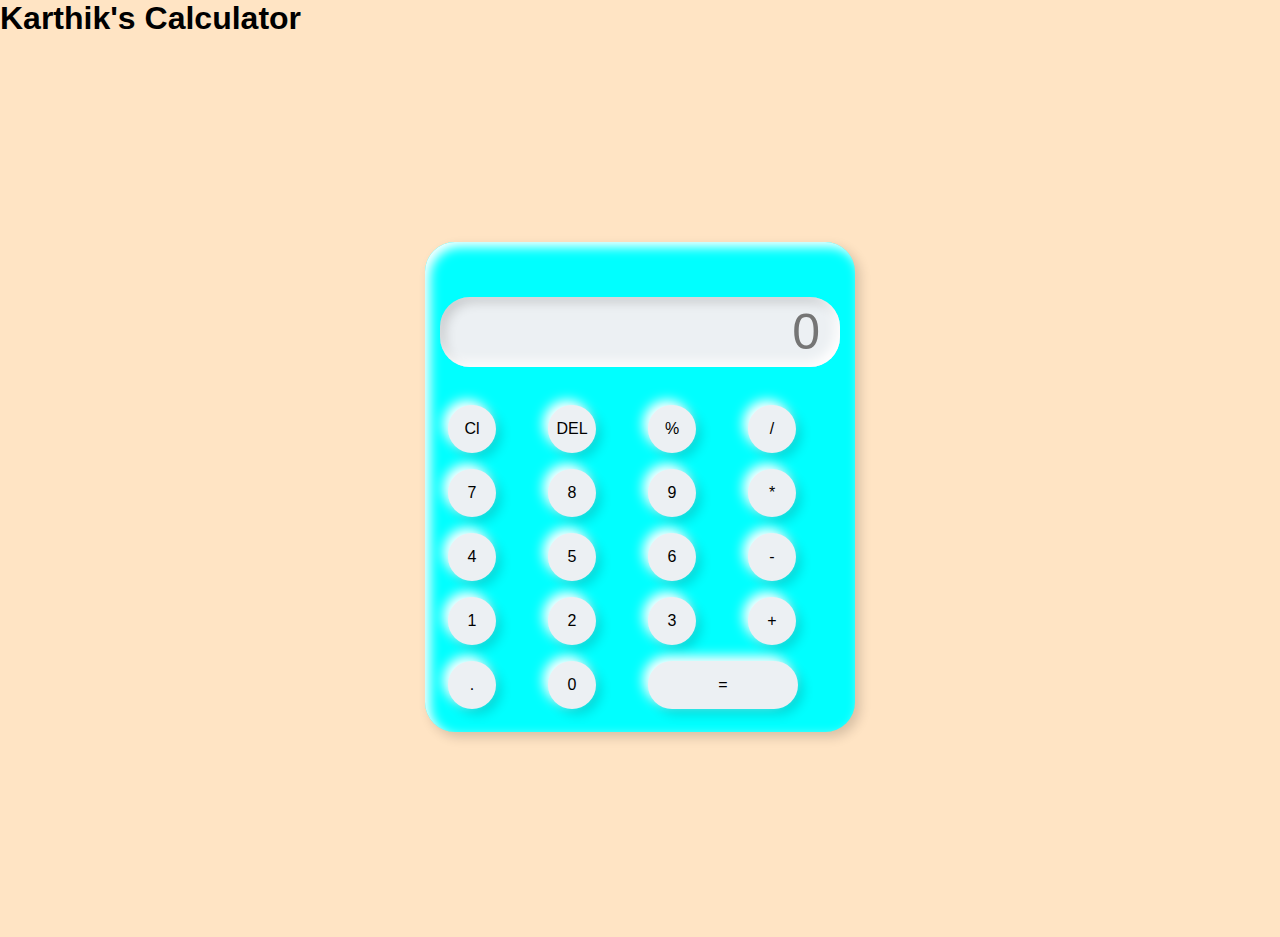
<file: Level-2 _Task-1_Calculator/index.html>
<!DOCTYPE html>
<html lang="en">
<head>
    <meta charset="UTF-8">
    <meta http-equiv="X-UA-Compatible" content="IE=edge">
    <meta name="viewport" content="width=device-width, initial-scale=1.0">
    <link rel="stylesheet" href="style.css">
    <title>Calculator</title>
</head>
<body>
    <h1><span>K</span>arthik's  <span>C</span>alculator</h1>
    <div class = "container">
        <div class = " calculator">
            <input type = "text" placeholder="0" id="output-screen">
            <button onclick="Clear()">Cl</button>
            <button onclick="del()">DEL</button>
            <button onclick="display('%')">%</button>
            <button onclick="display('/')">/</button>
            <button onclick="display('7')">7</button>
            <button onclick="display('8')">8</button>
            <button onclick="display('9')">9</button>
            <button onclick="display('*')">*</button>
            <button onclick="display('4')">4</button>
            <button onclick="display('5')">5</button>
            <button onclick="display('6')">6</button>
            <button onclick="display('-')">-</button>
            <button onclick="display('1')">1</button>
            <button onclick="display('2')">2</button>
            <button onclick="display('3')">3</button>
            <button onclick="display('+')">+</button>
            <button onclick="display('.')">.</button>
            <button onclick="display('0')">0</button>
            <button onclick="Calculate()" class="equal">=</button>
        </div>
    </div>
    <script src="calculator.js"></script>
</body>
</html>
</file>
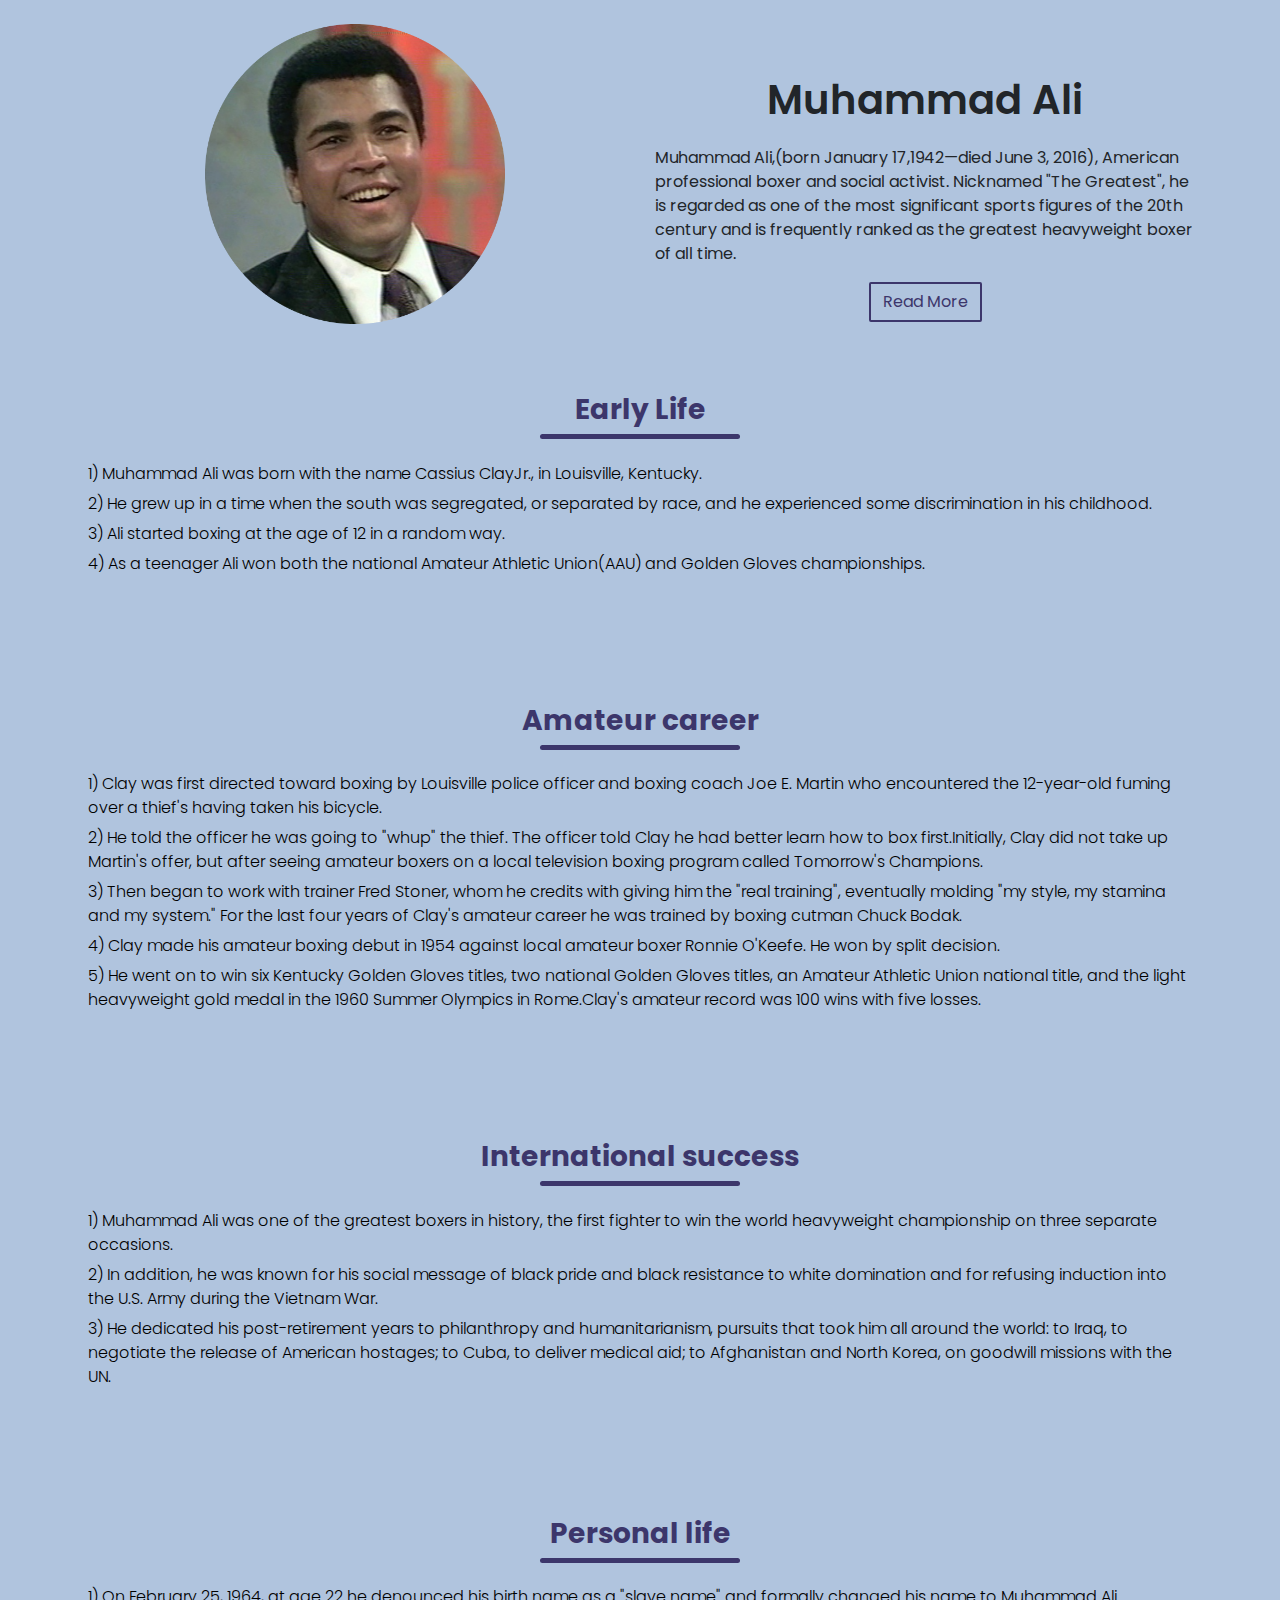
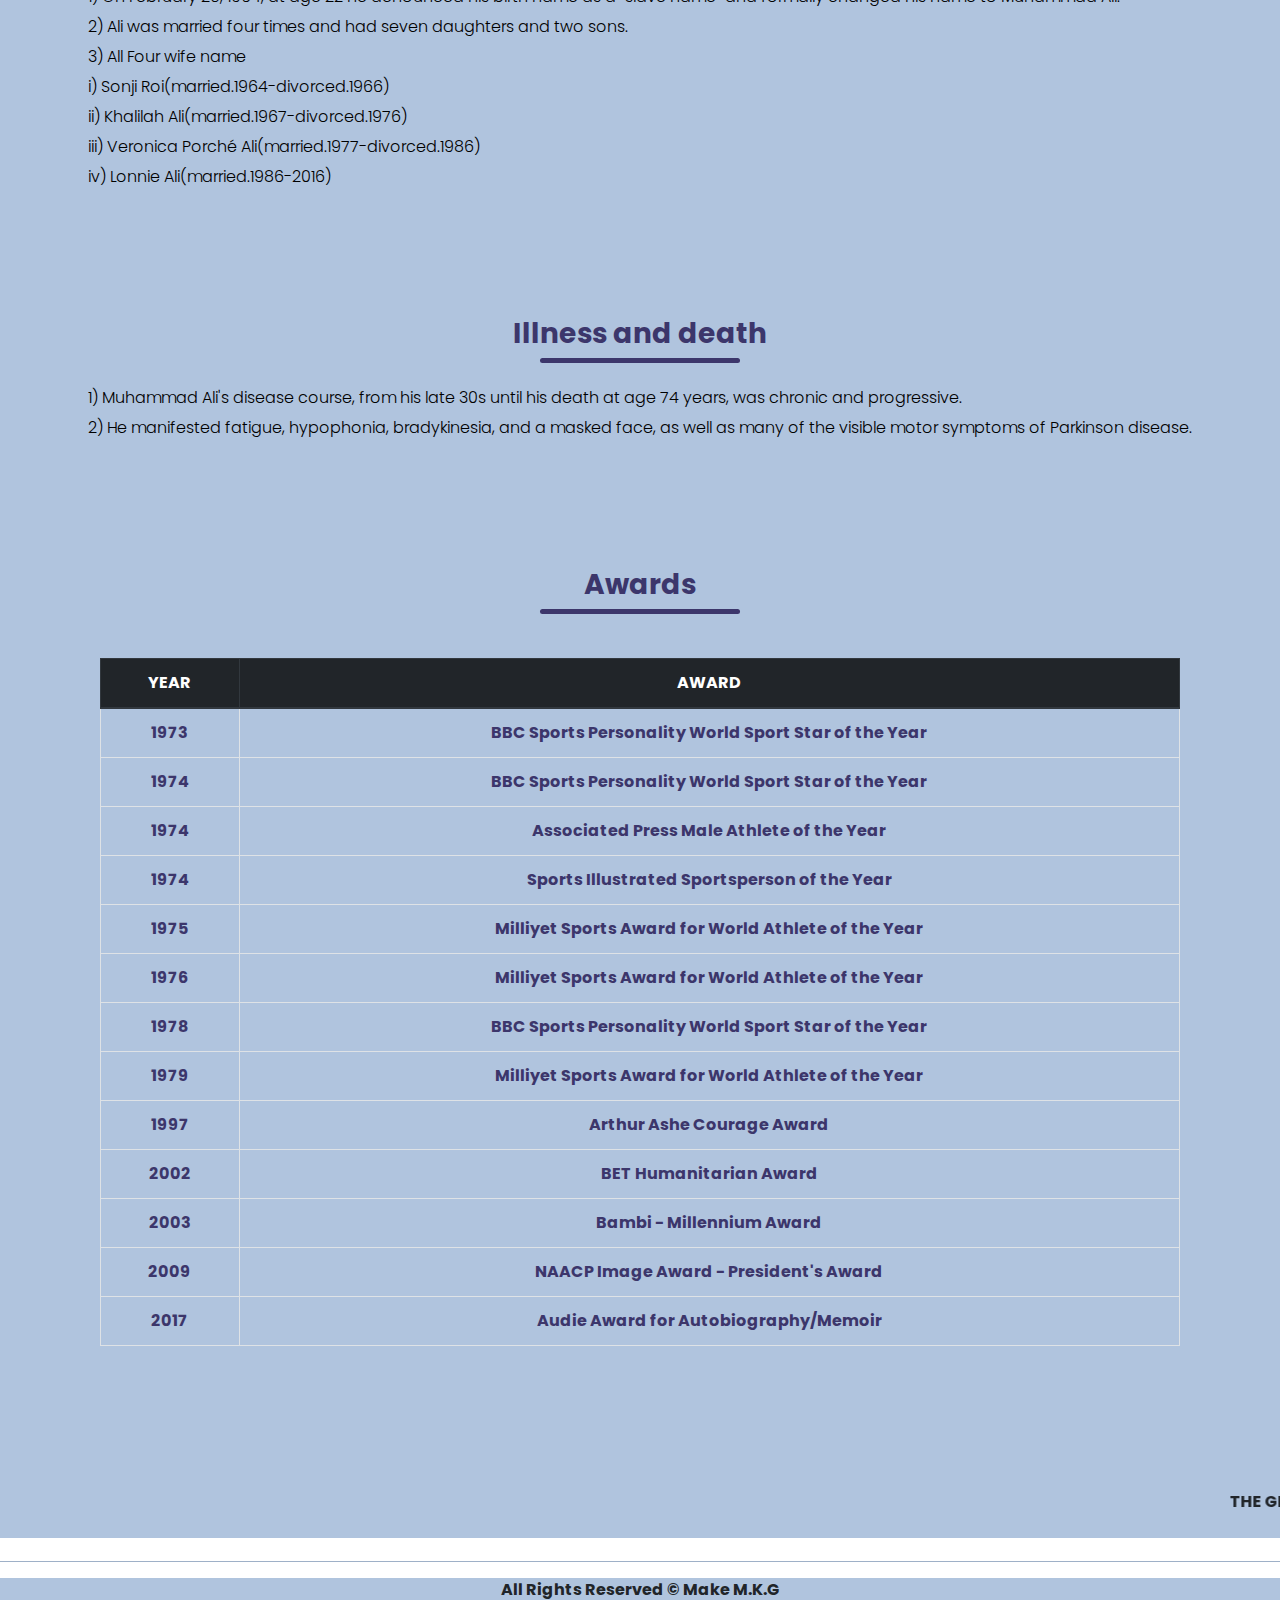
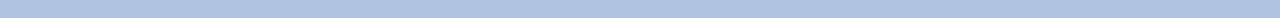
<file: Level-2 _Task-2_Tribute/index.html>
<!DOCTYPE html>
<html lang="en">
<head>
    <meta charset="UTF-8">
    <meta name="theme-color" content="#3c366b">
    <meta name="viewport" content="width=device-width, initial-scale=1.0">
    <meta http-equiv="X-UA-Compatible" content="ie=edge">
    <title>Tribute</title>
    <link rel="stylesheet" href="style.css">
    <link rel="stylesheet" href="https://cdn.jsdelivr.net/npm/bootstrap@4.0.0/dist/css/bootstrap.min.css" >
</head>
<body>
    <section class="heading">
        <div class="container">
            <div class="row">
                <div class="col-md-6 text-center py-4" id="pic">
                   <img src="muhammadali.png" alt="Landing image" width="300px" height="300px">
                </div>
                <div class="col-md-6">
                    <p class="promo-title text-center">Muhammad Ali</p>
                    <p>Muhammad Ali,(born January 17,1942—died June 3, 2016), 
                        American professional boxer and social activist.
                        Nicknamed "The Greatest", he is regarded as one of the 
                        most significant sports figures of the 20th century and is
                        frequently ranked as the greatest heavyweight boxer of all time.</p>
                        <div class="text-center">
                            <a href="#more" class="btn btn-primary">Read More</a>
                        </div>
                </div>
            </div>
        </div>
    </section>

    <section id="life">
        <div class="container" id="more">
            <h3 class="title text-center font-weight-bold">Early Life</h3>
            <ul class="py-4">
            <li>1) Muhammad Ali was born with the name Cassius ClayJr., in Louisville, Kentucky.</li> 
                <li>2) He grew up in a time when the south was segregated, or separated 
                by race, and he experienced some discrimination in his childhood.</li> 
                <li>3) Ali started boxing at the age of 12 in a random way.</li>
                <li>4) As a teenager Ali won both the national Amateur Athletic Union(AAU) 
                and Golden Gloves championships.</li>
            </ul>
        </div>
    </section>
    <section id="life">
        <div class="container" id="more">
            <h3 class="title text-center font-weight-bold">Amateur career</h3>
            <ul class="py-4">
            <li>1) Clay was first directed toward boxing by Louisville police officer and boxing 
                coach Joe E. Martin who encountered the 12-year-old fuming over a thief's 
                having taken his bicycle.</li> 
                <li>2) He told the officer he was going to "whup" the thief.
                The officer told Clay he had better learn how to box first.Initially, Clay 
                did not take up Martin's offer, but after seeing amateur boxers on a local 
                television boxing program called Tomorrow's Champions.</li> 
                <li>3) Then began to work with trainer Fred Stoner, 
                whom he credits with giving him the "real training", eventually molding "my style,
                my stamina and my system." For the last four years of Clay's amateur career he was
                trained by boxing cutman Chuck Bodak.</li>
               <li>4) Clay made his amateur boxing debut in 1954 against local amateur boxer Ronnie O'Keefe.
                He won by split decision.</li> 
               <li>5) He went on to win six Kentucky Golden Gloves titles, 
                two national Golden Gloves titles, an Amateur Athletic Union national title, and the 
                light heavyweight gold medal in the 1960 Summer Olympics in Rome.Clay's amateur 
                record was 100 wins with five losses.</li>
            </ul>
        </div>
    </section>
    <section id="life">
        <div class="container" id="more">
            <h3 class="title text-center font-weight-bold">International success</h3>
            <ul class="py-4">
            <li>1) Muhammad Ali was one of the greatest boxers in history, the first fighter to win the 
                world heavyweight championship on three separate occasions.</li>
                <li>2) In addition, he was known for his social message of black pride and black 
                resistance to white domination and for refusing induction into the U.S. Army during the Vietnam War.</li>
               <li>3) He dedicated his post-retirement years to philanthropy and humanitarianism, pursuits 
                that took him all around the world: to Iraq, to negotiate the release of American hostages; 
                to Cuba, to deliver medical aid; to Afghanistan and North Korea, on goodwill missions with the UN.</li>
            </ul>
        </div>
    </section>
    <section id="life">
        <div class="container" id="more">
            <h3 class="title text-center font-weight-bold">Personal life</h3>
            <ul class="py-4">
            <li>1) On February 25, 1964, at age 22 he denounced his birth name 
                as a "slave name" and formally changed his name to Muhammad Ali.</li>
            <li>2) Ali was married four times and had seven daughters and two sons.</li>
               <li>3) All Four wife name</li> 
               <li>i) Sonji Roi(married.1964-divorced.1966)</li>
               <li>ii) Khalilah Ali(married.1967-divorced.1976)</li>
               <li>iii) Veronica Porché Ali(married.1977-divorced.1986)</li>
               <li>iv) Lonnie Ali(married.1986-2016)</li>
            </ul>
        </div>
    </section>
    <section id="life">
        <div class="container" id="more">
            <h3 class="title text-center font-weight-bold">Illness and death</h3>
            <ul class="py-4">
            <li>1) Muhammad Ali's disease course, from his late 30s until his death 
                at age 74 years, was chronic and progressive. </li>
             <li>2) He manifested fatigue, hypophonia, bradykinesia, and a masked face, as well as 
                many of the visible motor symptoms of Parkinson disease.
                </li>
            </ul>
        </div>
    </section>
    <section id="life">
        <div class="container">
            <h3 class="title text-center font-weight-bold ">Awards</h3>
            <ul class="py-4">
                <div class="col-md-12 py-4 table-responsive">
                    <table class="center table table-bordered">
                        <thead class="thead-dark">
                            <tr>
                                <th scope="col" class="text-center">YEAR</th>
                                <th scope="col" class="text-center">AWARD</th>
                            </tr>
                        </thead>
                        <tbody>
                            <tr>
                                <th scope="row">1973</th>
                                <th>BBC Sports Personality World Sport Star of the Year</th>
                            </tr>
                            <tr>
                                <th scope="row">1974</th>
                                <th>BBC Sports Personality World Sport Star of the Year</th>
                            </tr>
                        <tr>
                            <th scope="row">1974</th>
                            <th>Associated Press Male Athlete of the Year</th>
                        </tr>
                        <tr>
                            <th scope="row">1974</th>
                            <th>Sports Illustrated Sportsperson of the Year</th>
                        </tr>
                        <tr>
                            <th scope="row">1975</th>
                            <th>Milliyet Sports Award for World Athlete of the Year</th>
                        </tr>
                        <tr>
                            <th scope="row">1976</th>
                            <th>Milliyet Sports Award for World Athlete of the Year</th>
                        </tr>
                        <tr>
                            <th scope="row">1978</th>
                            <th>BBC Sports Personality World Sport Star of the Year</th>
                        </tr>
                        <tr>
                            <th scope="row">1979</th>
                            <th>Milliyet Sports Award for World Athlete of the Year</th>
                        </tr>
                        <tr>
                            <th scope="row">1997</th>
                            <th>Arthur Ashe Courage Award</th>
                        </tr>
                        <tr>
                            <th scope="row">2002</th>
                            <th>BET Humanitarian Award</th>
                        </tr>
                        <tr>
                            <th scope="row">2003</th>
                            <th>Bambi - Millennium Award</th>
                        </tr>
                        <tr>
                            <th scope="row">2009</th>
                            <th>NAACP Image Award - President's Award</th>
                        </tr>
                        <tr>
                            <th scope="row">2017</th>
                            <th>Audie Award for Autobiography/Memoir</th>
                        </tr>
                    </tbody>
                </table>
            </div>
        </ul>
        </div>
    </section>
    <marquee direction="left" class="py-4">
        <strong>THE GREAT BOXER MUHAMMAD ALI LEFT US ALONE</strong>
    </marquee>
    <hr>
    <footer>
        <p class="text-center font-weight-bold">All Rights Reserved &copy; Make M.K.G</p>
    </footer>
</body>
</html>
</file>
<file: Level-2 _Task-1_Calculator/style.css>
*{
    margin : 0;
    padding: 0;
    box-sizing: border-box;
    background-color: bisque;
    font-family: sans-serif;
    outline: none;
}
.container{
    height: 100vh;
    display: flex;
    justify-content: center;
    align-items: center;
}
.calculator{
    background-color: aqua;
    padding: 15px;
    border-radius: 30px;
    box-shadow: inset 5px 5px 12px #ffffff,
                      5px 5px 12px rgba(0,0,0,.16);
    display: grid;
    grid-template-columns: repeat(4,100px);             
}
input{
    grid-column: span 4;
    height: 70px;
    width: 400px;
    background-color: #ecf0f3;
    box-shadow: inset -5px -5px 12px #ffffff,
                inset 5px 5px  12px rgba(0,0,0,.16);
    border: none;
    border-radius: 30px;
    color: rgb(70, 70, 70);
    font-size: 50px;
    text-align: end;
    margin: auto;
    margin-top: 40px;
    margin-bottom: 30px;
    padding: 20px;
}
button{
    height: 48px;
    width: 48px;
    background-color: #ecf0f3;
    box-shadow: -5px -5px 12px #ffffff,
                5px  5px 12px rgba(0,0,0,.16);
    border: none;
    border-radius: 50px;
    margin: 8px;
    font-size: 16px;
}
.equal{
    width: 150px;
    border-radius: 40px;
    background-color: #ecf0f3;
    box-shadow: -5px -5px 12px #ffffff,
                5px  5px 12px rgba(0,0,0,.16);
}
</file>
<file: Level-2 _Task-2_Tribute/style.css>
@import url('https://fonts.googleapis.com/css2?family=Poppins:ital300&display=swap');
*{
    margin: 0;
    padding: 0;
    background-color: #B0C4DE;
}
body{
    font-family: 'Poppins', sans-serif !important;
}
.promo-title{
    font-size: 40px;
    font-weight: 600;
    margin-top: 70px;
}
.btn-primary{
    box-shadow: none !important;
    padding: 8px 25px;
    border-radius: 2px !important;
    border: 2px solid #3c366b !important;
    color: #3c366b !important;
    background: none !important;
}
.btn-primary:hover{
    background: #3c366b !important;
    color: #fff !important;
    border: 2px solid #fff;
}
#life{
    padding: 40px 0;
    color: #3c366b;
}
.title::before{
    content: "";
    background: #3c366b;
    height: 5px;
    width: 200px;
    margin-left: auto;
    margin-right: auto;
    display: block;
    border-radius: 50px;
    transform: translateY(46px);
}
ul{
    list-style-type: none;
    font-weight: lighter;
}
ul li{
    padding: 3px;
    font-weight: 300;
    color: black;
}
.center{
    margin-left: auto;
    margin-right: auto;
    text-align: center;
}
</file>
